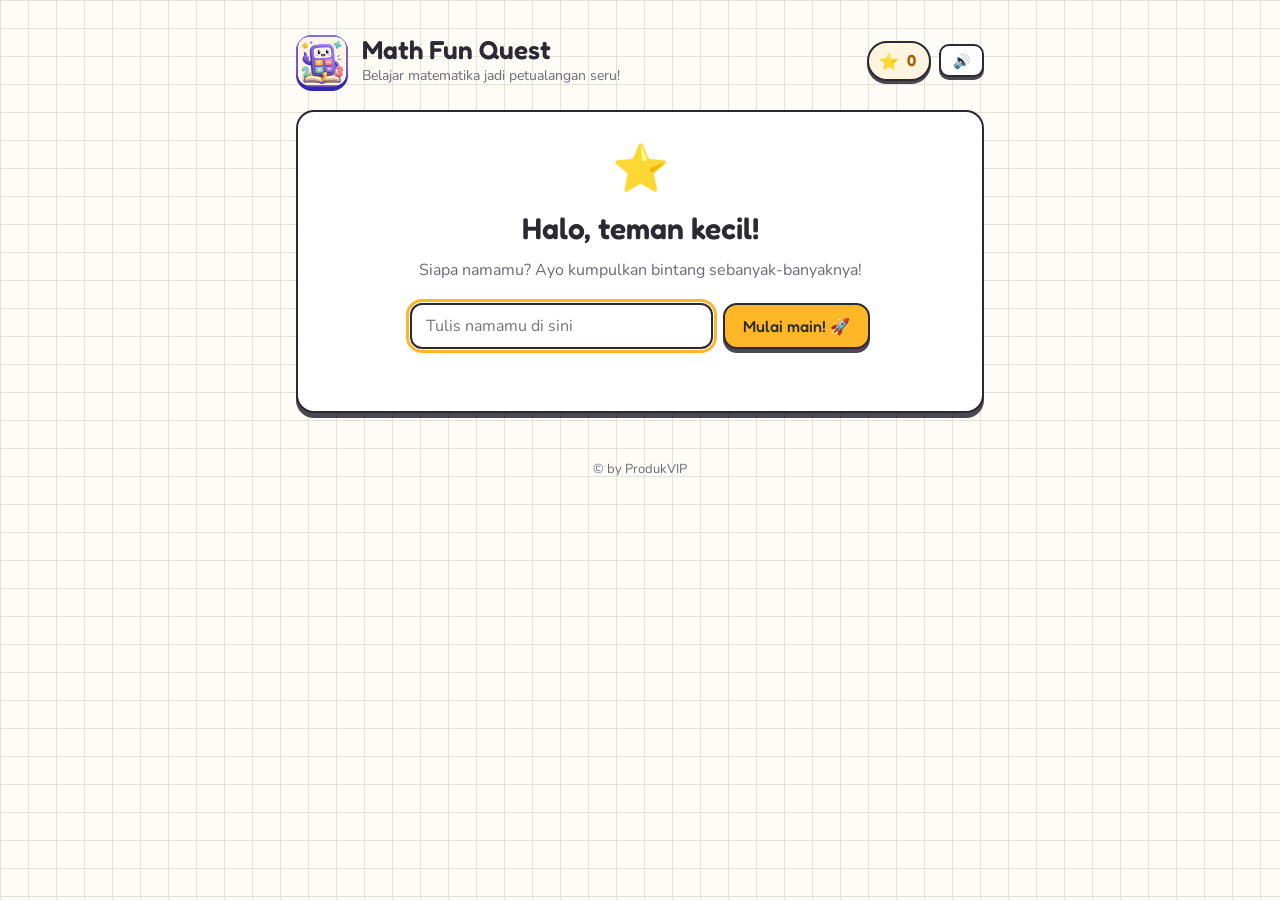
<file: index.html>
<!DOCTYPE html>
<html lang="id">
<head>
  <meta charset="UTF-8">
  <meta name="viewport" content="width=device-width, initial-scale=1.0, viewport-fit=cover">
  <title>Math Fun Quest — Game Matematika Anak</title>
  <meta name="description" content="Game kuis matematika interaktif untuk anak SD usia 6-12 tahun. Empat level, soal acak, dan penjelasan cara mengerjakan.">

  <!-- Aplikasi bisa dipasang di HP & tablet (PWA) -->
  <link rel="manifest" href="manifest.webmanifest">
  <meta name="theme-color" content="#5B4FD6">
  <link rel="icon" href="assets/icons/favicon-32.png" sizes="32x32" type="image/png">
  <link rel="icon" href="assets/icons/icon-192.png" sizes="192x192" type="image/png">
  <link rel="apple-touch-icon" href="assets/icons/apple-touch-icon.png">
  <meta name="apple-mobile-web-app-capable" content="yes">
  <meta name="apple-mobile-web-app-status-bar-style" content="default">
  <meta name="apple-mobile-web-app-title" content="Math Fun Quest">
  <meta name="mobile-web-app-capable" content="yes">

  <link rel="preconnect" href="https://fonts.googleapis.com">
  <link rel="preconnect" href="https://fonts.gstatic.com" crossorigin>
  <link href="https://fonts.googleapis.com/css2?family=Fredoka:wght@400;500;600&family=Nunito:wght@400;700;800&display=swap" rel="stylesheet">
  <link rel="stylesheet" href="assets/style.css">
</head>
<body>
  <div class="wrap">

    <header class="site-head">
      <div class="logo-badge" id="brand-logo" aria-hidden="true">MQ</div>
      <div>
        <div class="site-title" id="brand-name">Math Fun Quest</div>
        <div class="site-tagline" id="brand-tagline">Belajar matematika jadi petualangan seru!</div>
      </div>
      <div class="head-actions">
        <button class="btn btn-sm btn-install" id="btn-install" aria-label="Pasang aplikasi" title="Pasang aplikasi di perangkat ini" style="display:none">⬇️ Pasang</button>
        <button class="btn btn-sm" id="btn-home-nav" aria-label="Kembali ke beranda" title="Kembali ke beranda" style="display:none">🏠</button>
        <div class="star-badge" id="star-badge" title="Bintang terkumpul">
          <span class="star-badge-ico" aria-hidden="true">⭐</span>
          <span class="star-badge-num" id="star-count">0</span>
        </div>
        <button class="btn btn-sm" id="btn-sound" aria-label="Suara">🔊</button>
      </div>
    </header>

    <!-- Layar sambutan: masukkan nama dulu -->
    <main id="screen-welcome" style="display:none">
      <div class="card welcome-card">
        <div class="welcome-star" aria-hidden="true">⭐</div>
        <h1 class="welcome-title">Halo, teman kecil!</h1>
        <p class="welcome-sub">Siapa namamu? Ayo kumpulkan bintang sebanyak-banyaknya!</p>
        <form id="name-form" class="welcome-form" autocomplete="off" novalidate>
          <input type="text" id="welcome-name" maxlength="20" placeholder="Tulis namamu di sini" aria-label="Nama kamu">
          <button type="submit" class="btn btn-accent">Mulai main! 🚀</button>
        </form>
        <p id="welcome-error" class="welcome-error" role="alert"></p>
      </div>
    </main>

    <!-- Layar pilih permainan: 3 langkah (level → fokus → game) -->
    <main id="screen-select" style="display:none">

      <!-- Langkah 1: pilih level -->
      <div id="step-level">
        <div class="card" style="text-align:center">
          <p class="greet-line" id="greet-line"></p>
          <p style="font-family:var(--font-display);font-weight:500;font-size:20px;margin-bottom:6px">Siap berpetualang?</p>
          <p style="color:var(--ink-soft);font-size:15px">Pilih level sesuai usiamu, lalu pilih fokus materinya. Soal selalu diacak setiap kali bermain!</p>
        </div>

        <div class="mode-row">
          <button class="mode-btn" id="btn-mode-party">
            <span class="mode-ico">👥</span>
            <span class="mode-name">Main Bareng</span>
            <span class="mode-sub">2-4 pemain, satu layar</span>
          </button>
          <button class="mode-btn" id="btn-mode-challenge">
            <span class="mode-ico">🎯</span>
            <span class="mode-name">Tantangan Teman</span>
            <span class="mode-sub">soal sama, beda HP</span>
          </button>
        </div>
        <p class="mode-or">— atau main sendiri, pilih levelmu di bawah —</p>

        <div class="step-bar"><span class="step-dot on">1</span><span class="step-line"></span><span class="step-dot">2</span><span class="step-line"></span><span class="step-dot">3</span></div>
        <h2 class="pick-title">Pilih Level</h2>
        <div id="level-grid" class="pick-grid"></div>

        <div class="card" id="ach-card" style="margin-top:18px">
          <div class="board-title">🎖️ Koleksi Lencana</div>
          <div id="ach-collection" class="ach-collection"></div>
        </div>

        <div class="card" id="board-card" style="margin-top:18px">
          <div class="board-head">
            <div class="board-title">🏆 Papan Juara</div>
            <button class="btn btn-ghost btn-sm" id="btn-board-refresh" title="Segarkan">↻ Segarkan</button>
          </div>
          <p class="board-hint">Ketuk nama untuk melihat rincian skornya.</p>
          <div id="board-list"></div>
        </div>
      </div>

      <!-- Langkah 2: pilih fokus materi -->
      <div id="step-focus" style="display:none"></div>

      <!-- Langkah 3: pilih game -->
      <div id="step-games" style="display:none"></div>
    </main>

    <!-- Layar setup (Main Bareng / Tantangan) -->
    <main id="screen-setup" style="display:none"></main>

    <!-- Layar game -->
    <main id="screen-game" style="display:none">
      <div id="game-stage"></div>
    </main>

    <footer class="site-foot">
      <p id="footer-text">© 2026 Math Fun Quest</p>
      <p style="margin-top:6px">
        <a id="wa-link" href="#" target="_blank" rel="noopener" style="display:none">Hubungi Kami</a>
      </p>
    </footer>

  </div>

  <script src="config.js"></script>
  <script src="assets/questions.js"></script>
  <script src="assets/game.js"></script>
  <script src="assets/pwa.js"></script>
</body>
</html>
</file>
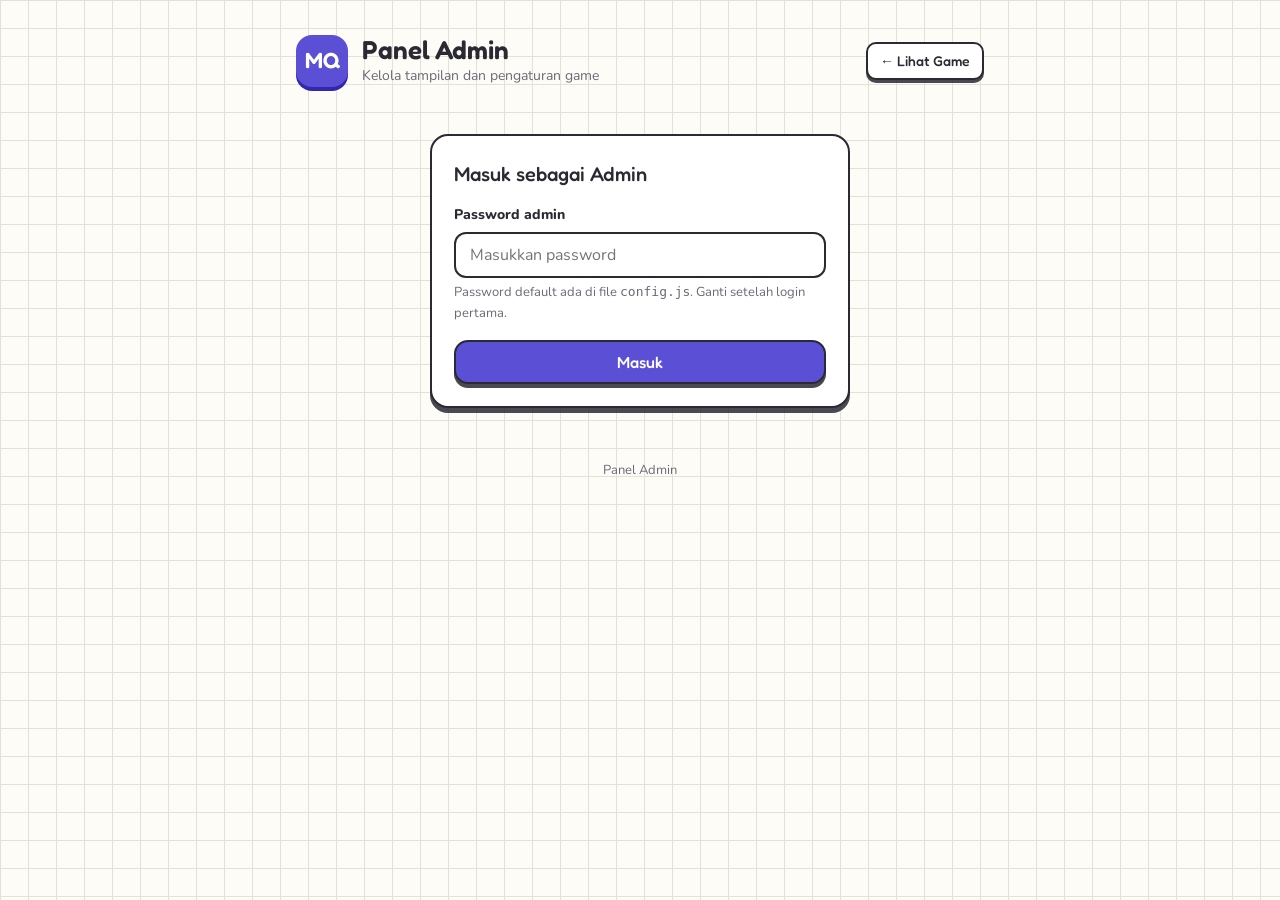
<file: admin.html>
<!DOCTYPE html>
<html lang="id">
<head>
  <meta charset="UTF-8">
  <meta name="viewport" content="width=device-width, initial-scale=1.0">
  <title>Panel Admin — Math Fun Quest</title>
  <meta name="robots" content="noindex">
  <meta name="theme-color" content="#5B4FD6">
  <link rel="icon" href="assets/icons/favicon-32.png" sizes="32x32" type="image/png">
  <link rel="apple-touch-icon" href="assets/icons/apple-touch-icon.png">
  <link rel="preconnect" href="https://fonts.googleapis.com">
  <link rel="preconnect" href="https://fonts.gstatic.com" crossorigin>
  <link href="https://fonts.googleapis.com/css2?family=Fredoka:wght@400;500;600&family=Nunito:wght@400;700;800&display=swap" rel="stylesheet">
  <link rel="stylesheet" href="assets/style.css">
</head>
<body>
  <div class="wrap">

    <header class="site-head">
      <div class="logo-badge" id="brand-logo" aria-hidden="true">MQ</div>
      <div>
        <div class="site-title">Panel Admin</div>
        <div class="site-tagline" id="brand-tagline">Kelola tampilan dan pengaturan game</div>
      </div>
      <div class="head-actions">
        <a class="btn btn-sm" href="index.html">← Lihat Game</a>
        <button class="btn btn-sm" id="btn-logout" style="display:none">Keluar</button>
      </div>
    </header>

    <!-- ================= LOGIN ================= -->
    <main id="screen-login">
      <div class="card" style="max-width:420px;margin:24px auto">
        <p style="font-family:var(--font-display);font-weight:500;font-size:20px;margin-bottom:14px">Masuk sebagai Admin</p>
        <div class="field">
          <label for="login-pass">Password admin</label>
          <input type="password" id="login-pass" placeholder="Masukkan password" autocomplete="current-password">
          <p class="hint">Password default ada di file <code>config.js</code>. Ganti setelah login pertama.</p>
        </div>
        <p id="login-error" style="color:var(--danger);font-weight:700;font-size:14px;display:none;margin-bottom:10px">Password salah. Coba lagi.</p>
        <button class="btn btn-primary" id="btn-login" style="width:100%;justify-content:center">Masuk</button>
      </div>
    </main>

    <!-- ================= DASHBOARD ================= -->
    <main id="screen-admin" style="display:none">

      <div class="admin-note">
        Pengaturan di panel ini tersimpan di browser (localStorage) dan langsung menimpa nilai default —
        cocok untuk uji coba cepat. Untuk perubahan <strong>permanen bagi semua pengunjung</strong>,
        salin hasilnya lewat tab <strong>Backup</strong> lalu tempel ke file <code>config.js</code> sebelum deploy ulang.
      </div>

      <div class="admin-tabs" role="tablist">
        <button class="tab-btn active" data-tab="branding">Branding</button>
        <button class="tab-btn" data-tab="game">Pengaturan Game</button>
        <button class="tab-btn" data-tab="board">Papan Juara</button>
        <button class="tab-btn" data-tab="security">Keamanan</button>
        <button class="tab-btn" data-tab="backup">Backup</button>
      </div>

      <!-- ===== TAB: BRANDING ===== -->
      <section class="tab-panel active" id="tab-branding">
        <div class="card">
          <div class="field">
            <label for="f-appName">Nama aplikasi / brand</label>
            <input type="text" id="f-appName">
          </div>
          <div class="field">
            <label for="f-tagline">Tagline</label>
            <input type="text" id="f-tagline">
          </div>
          <div class="field">
            <label for="f-logoUrl">URL logo (opsional)</label>
            <input type="url" id="f-logoUrl" placeholder="https://contoh.com/logo.png">
            <p class="hint">Kosongkan untuk memakai logo huruf otomatis dari inisial nama brand.</p>
          </div>

          <div class="field">
            <label>Warna tema</label>
            <div style="display:grid;grid-template-columns:repeat(auto-fit,minmax(150px,1fr));gap:12px">
              <div class="color-row"><input type="color" id="f-colorPrimary"><span>Utama</span></div>
              <div class="color-row"><input type="color" id="f-colorAccent"><span>Aksen</span></div>
              <div class="color-row"><input type="color" id="f-colorSuccess"><span>Benar</span></div>
              <div class="color-row"><input type="color" id="f-colorDanger"><span>Salah</span></div>
            </div>
            <p class="hint">Perubahan warna langsung terlihat di panel ini sebagai pratinjau.</p>
          </div>

          <div class="field">
            <label for="f-footerText">Teks footer</label>
            <input type="text" id="f-footerText">
          </div>
          <div class="field">
            <label for="f-contactWa">Nomor WhatsApp (opsional)</label>
            <input type="text" id="f-contactWa" placeholder="6281234567890">
            <p class="hint">Format internasional tanpa tanda +. Kosongkan untuk menyembunyikan tombol kontak.</p>
          </div>
          <div class="field">
            <label for="f-contactLabel">Label tombol kontak</label>
            <input type="text" id="f-contactLabel">
          </div>

          <div class="save-bar">
            <button class="btn btn-primary" data-save>Simpan perubahan</button>
            <a class="btn" href="index.html" target="_blank" rel="noopener">Pratinjau game ↗</a>
          </div>
        </div>
      </section>

      <!-- ===== TAB: GAME ===== -->
      <section class="tab-panel" id="tab-game">
        <div class="card">
          <div class="field">
            <label for="f-questionsPerRound">Jumlah soal per ronde</label>
            <input type="number" id="f-questionsPerRound" min="5" max="20">
            <p class="hint">Tidak berlaku untuk mode Tantangan Teman, yang selalu 10 soal agar adil di semua perangkat.</p>
          </div>

          <div class="field">
            <label for="f-hearts">Jumlah nyawa per ronde</label>
            <input type="number" id="f-hearts" min="1" max="9">
            <p class="hint">Hanya berlaku di mode Main Sendiri. Ronde berakhir bila nyawa habis.</p>
          </div>

          <div class="field">
            <label>Level yang aktif</label>
            <div class="check-row"><input type="checkbox" id="f-lv1"><label for="f-lv1" style="margin:0">Level 1 — <span data-lvname="1"></span></label></div>
            <div class="check-row"><input type="checkbox" id="f-lv2"><label for="f-lv2" style="margin:0">Level 2 — <span data-lvname="2"></span></label></div>
            <div class="check-row"><input type="checkbox" id="f-lv3"><label for="f-lv3" style="margin:0">Level 3 — <span data-lvname="3"></span></label></div>
            <div class="check-row"><input type="checkbox" id="f-lv4"><label for="f-lv4" style="margin:0">Level 4 — <span data-lvname="4"></span></label></div>
          </div>

          <div class="field">
            <label>Nama level (bisa disesuaikan dengan brand)</label>
            <div style="display:grid;gap:10px">
              <input type="text" id="f-lvName1" placeholder="Nama level 1">
              <input type="text" id="f-lvName2" placeholder="Nama level 2">
              <input type="text" id="f-lvName3" placeholder="Nama level 3">
              <input type="text" id="f-lvName4" placeholder="Nama level 4">
            </div>
          </div>

          <div class="check-row"><input type="checkbox" id="f-showLeaderboard"><label for="f-showLeaderboard" style="margin:0">Tampilkan papan juara</label></div>
          <div class="check-row"><input type="checkbox" id="f-soundEnabled"><label for="f-soundEnabled" style="margin:0">Efek suara aktif secara default</label></div>

          <div class="save-bar">
            <button class="btn btn-primary" data-save>Simpan perubahan</button>
          </div>
        </div>
      </section>

      <!-- ===== TAB: PAPAN JUARA ===== -->
      <section class="tab-panel" id="tab-board">
        <div class="card">
          <div class="board-title">🏆 Papan juara saat ini</div>
          <div id="admin-board-list"></div>
          <div class="save-bar" style="margin-top:16px">
            <button class="btn" id="btn-reset-board" style="border-color:var(--danger);color:var(--danger)">Hapus semua skor</button>
          </div>
          <p class="hint" style="margin-top:10px">Papan juara tersimpan per-browser (localStorage), sehingga setiap perangkat pemain punya papannya sendiri.</p>
        </div>
      </section>

      <!-- ===== TAB: KEAMANAN ===== -->
      <section class="tab-panel" id="tab-security">
        <div class="card">
          <div class="field">
            <label for="f-newPass">Password admin baru</label>
            <input type="password" id="f-newPass" placeholder="Minimal 6 karakter" autocomplete="new-password">
          </div>
          <div class="field">
            <label for="f-newPass2">Ulangi password baru</label>
            <input type="password" id="f-newPass2" autocomplete="new-password">
          </div>
          <div class="save-bar">
            <button class="btn btn-primary" id="btn-change-pass">Ganti password</button>
          </div>
          <p class="hint" style="margin-top:12px">
            Catatan: proteksi ini berjalan di sisi browser dan cukup untuk melindungi pengaturan tampilan game.
            Jangan menyimpan data sensitif di aplikasi ini. Untuk keamanan permanen, ganti juga
            <code>adminPassword</code> di file <code>config.js</code> sebelum deploy.
          </p>
        </div>
      </section>

      <!-- ===== TAB: BACKUP ===== -->
      <section class="tab-panel" id="tab-backup">
        <div class="card">
          <div class="field">
            <label for="f-export">Konfigurasi saat ini (JSON)</label>
            <textarea id="f-export" rows="10" spellcheck="false" style="font-family:monospace;font-size:13px"></textarea>
            <p class="hint">Salin JSON ini lalu tempel nilainya ke <code>window.APP_CONFIG</code> di file <code>config.js</code> agar menjadi pengaturan permanen. Atau simpan sebagai backup.</p>
          </div>
          <div class="save-bar">
            <button class="btn btn-primary" id="btn-copy-export">Salin ke clipboard</button>
            <button class="btn" id="btn-import">Terapkan JSON di atas</button>
            <button class="btn" id="btn-reset-config" style="border-color:var(--danger);color:var(--danger)">Kembalikan ke default config.js</button>
          </div>
        </div>
      </section>

    </main>

    <footer class="site-foot">
      <p id="footer-text">Panel Admin</p>
    </footer>
  </div>

  <div class="toast" id="toast">Tersimpan</div>

  <script src="config.js"></script>
  <script src="assets/admin.js"></script>
</body>
</html>
</file>
<file: assets/style.css>
/* Math Fun Quest — Stylesheet
   Warna brand di-inject dari config.js via CSS custom properties. */

:root {
  --brand: #5B4FD6;
  --brand-dark: #4338a8;
  --brand-soft: #edeaff;
  --accent: #FFB627;
  --accent-dark: #8a5a00;
  --accent-soft: #fff2d6;
  --success: #1D9E75;
  --success-soft: #dcf5eb;
  --danger: #E24B4A;
  --danger-soft: #fde7e7;
  --ink: #2b2a33;
  --ink-soft: #6b6a76;
  --paper: #fdfcf7;
  --line: #e4e1d8;
  --card: #ffffff;
  --radius: 18px;
  --font-display: "Fredoka", sans-serif;
  --font-body: "Nunito", sans-serif;
}

* { box-sizing: border-box; margin: 0; padding: 0; -webkit-tap-highlight-color: transparent; }

/* Nyaman untuk sentuhan: hilangkan jeda 300ms & zoom dobel-ketuk pada tombol */
button, a, .btn, .answer, .game-card, .mode-btn, .level-card, .feature-card, .why-card, select, input {
  touch-action: manipulation;
}

body {
  font-family: var(--font-body);
  color: var(--ink);
  background-color: var(--paper);
  /* kertas berpetak seperti buku matematika */
  background-image:
    linear-gradient(var(--line) 1px, transparent 1px),
    linear-gradient(90deg, var(--line) 1px, transparent 1px);
  background-size: 28px 28px;
  min-height: 100vh;
  line-height: 1.6;
  -webkit-text-size-adjust: 100%;
  overflow-x: hidden;
}

/* Cegah teks soal/jawaban panjang meluber ke samping */
.question, .answer, .fb-ex, .mascot-bubble, .game-name, .feature-card p, .why-card p {
  overflow-wrap: break-word;
}

.wrap { max-width: 720px; margin: 0 auto; padding: 24px 16px 60px; }
@supports (padding: max(0px)) {
  .wrap {
    padding-left: max(16px, env(safe-area-inset-left));
    padding-right: max(16px, env(safe-area-inset-right));
    padding-bottom: max(60px, env(safe-area-inset-bottom));
  }
}

/* ---------- Header ---------- */
.site-head {
  display: flex; align-items: center; gap: 14px;
  padding: 10px 0 22px;
}
.logo-badge {
  width: 52px; height: 52px; flex: none;
  border-radius: 16px;
  background: var(--brand);
  color: #fff;
  display: flex; align-items: center; justify-content: center;
  font-family: var(--font-display); font-weight: 600; font-size: 22px;
  box-shadow: 0 4px 0 var(--brand-dark);
  overflow: hidden;
}
.logo-badge img { width: 100%; height: 100%; object-fit: cover; }
.site-head > div { min-width: 0; }
.site-title {
  font-family: var(--font-display);
  font-weight: 600; font-size: 26px; line-height: 1.2;
}
.site-tagline { font-size: 14px; color: var(--ink-soft); }
.head-actions { margin-left: auto; display: flex; gap: 8px; flex: none; align-items: center; }

/* ---------- Kartu & tombol "stiker" ---------- */
.card {
  background: var(--card);
  border: 2px solid var(--ink);
  border-radius: var(--radius);
  box-shadow: 0 5px 0 rgba(43, 42, 51, .85);
  padding: 22px;
  margin-bottom: 18px;
}

.btn {
  font-family: var(--font-display);
  font-weight: 500; font-size: 16px;
  border: 2px solid var(--ink);
  border-radius: 14px;
  background: #fff;
  color: var(--ink);
  padding: 10px 18px;
  cursor: pointer;
  box-shadow: 0 4px 0 rgba(43, 42, 51, .85);
  transition: transform .08s ease, box-shadow .08s ease;
  display: inline-flex; align-items: center; gap: 8px;
  text-decoration: none;
}
.btn:hover { transform: translateY(-1px); }
.btn:active { transform: translateY(3px); box-shadow: 0 1px 0 rgba(43,42,51,.85); }
.btn:focus-visible { outline: 3px solid var(--accent); outline-offset: 2px; }
.btn-primary { background: var(--brand); color: #fff; }
.btn-accent { background: var(--accent); color: var(--ink); }
.btn-ghost { box-shadow: none; border-color: var(--line); background: transparent; }
.btn-sm { font-size: 14px; padding: 6px 12px; border-radius: 10px; box-shadow: 0 3px 0 rgba(43,42,51,.85); }
.btn[disabled] { opacity: .5; cursor: default; }
.btn-install { background: var(--accent); color: var(--ink); white-space: nowrap; }


/* ---------- Layar sambutan / nama ---------- */
.welcome-card { text-align: center; padding: 34px 22px; }
.welcome-star {
  font-size: 46px; line-height: 1;
  animation: pop-bounce 2.4s ease-in-out infinite;
}
.welcome-title {
  font-family: var(--font-display); font-weight: 600; font-size: 30px;
  margin: 12px 0 6px;
}
.welcome-sub { color: var(--ink-soft); font-size: 16px; margin-bottom: 20px; }
.welcome-form {
  display: flex; gap: 10px; justify-content: center; flex-wrap: wrap;
  max-width: 460px; margin: 0 auto;
}
.welcome-form input[type=text] { flex: 1 1 200px; min-width: 0; }
.welcome-form .btn { flex: none; }
.welcome-error { color: var(--danger); font-weight: 700; font-size: 14px; margin-top: 10px; min-height: 18px; }

.greet-line {
  font-family: var(--font-display); font-weight: 600; font-size: 22px;
  color: var(--brand); margin-bottom: 4px;
}
.greet-line .greet-change {
  font-family: var(--font-body); font-weight: 700; font-size: 13px;
  color: var(--ink-soft); text-decoration: underline; cursor: pointer;
  background: none; border: none; margin-left: 8px; padding: 0;
}

@keyframes pop-bounce {
  0%, 100% { transform: translateY(0) rotate(-6deg); }
  50% { transform: translateY(-8px) rotate(6deg); }
}

/* ---------- Pilih level ---------- */
.level-grid { display: grid; gap: 14px; }
.level-card {
  display: flex; align-items: center; gap: 16px;
  width: 100%; text-align: left;
  background: var(--card);
  border: 2px solid var(--ink);
  border-radius: var(--radius);
  box-shadow: 0 5px 0 rgba(43,42,51,.85);
  padding: 18px 20px;
  cursor: pointer;
  transition: transform .08s ease;
  font-family: var(--font-body);
}
.level-card:hover { transform: translateY(-2px); }
.level-card:active { transform: translateY(2px); box-shadow: 0 2px 0 rgba(43,42,51,.85); }
.level-num {
  width: 54px; height: 54px; flex: none;
  border-radius: 50%;
  display: flex; align-items: center; justify-content: center;
  font-family: var(--font-display); font-weight: 600; font-size: 24px;
  border: 2px solid var(--ink);
}
.lv-1 .level-num { background: var(--brand-soft); color: var(--brand); }
.lv-2 .level-num { background: var(--success-soft); color: var(--success); }
.lv-3 .level-num { background: var(--accent-soft); color: var(--accent-dark); }
.level-name { font-family: var(--font-display); font-weight: 500; font-size: 19px; }
.level-desc { font-size: 14px; color: var(--ink-soft); }

/* ---------- Badge bintang di header ---------- */
.star-badge {
  display: inline-flex; align-items: center; gap: 6px;
  background: var(--accent-soft); border: 2px solid var(--ink);
  border-radius: 999px; padding: 5px 12px 5px 10px;
  box-shadow: 0 3px 0 rgba(43,42,51,.85);
  font-family: var(--font-display); font-weight: 600;
}
.star-badge-ico { font-size: 16px; line-height: 1; }
.star-badge-num { color: var(--accent-dark); min-width: 12px; text-align: center; }
.star-badge.pop { animation: badge-pop .45s ease; }
@keyframes badge-pop {
  0% { transform: scale(1); }
  40% { transform: scale(1.28) rotate(-6deg); }
  100% { transform: scale(1); }
}

/* ---------- Maskot ---------- */
.mascot {
  position: relative;
  display: flex; align-items: center; gap: 12px;
  margin-bottom: 14px;
}
.mascot-face {
  width: 56px; height: 56px; flex: none;
  display: flex; align-items: center; justify-content: center;
  font-size: 34px; line-height: 1;
  background: var(--brand-soft); border: 2px solid var(--ink);
  border-radius: 50%; box-shadow: 0 4px 0 rgba(43,42,51,.85);
}
.mascot-face.react { animation: mascot-react .5s ease; }
@keyframes mascot-react {
  0% { transform: scale(1); }
  30% { transform: scale(1.25) rotate(8deg); }
  60% { transform: scale(.95) rotate(-6deg); }
  100% { transform: scale(1); }
}
.mascot-bubble {
  position: relative;
  background: #fff; border: 2px solid var(--ink); border-radius: 14px;
  padding: 8px 14px; font-weight: 700; font-size: 15px;
  box-shadow: 0 3px 0 rgba(43,42,51,.85);
}
.mascot-bubble::before {
  content: ""; position: absolute; left: -9px; top: 50%; transform: translateY(-50%);
  border-top: 7px solid transparent; border-bottom: 7px solid transparent;
  border-right: 9px solid var(--ink);
}
.float-pts {
  position: absolute; left: 20px; top: 0;
  font-family: var(--font-display); font-weight: 600; font-size: 24px;
  color: var(--success); pointer-events: none; z-index: 5;
  animation: float-up 1.1s ease forwards;
}
@keyframes float-up {
  0% { transform: translateY(6px); opacity: 0; }
  25% { opacity: 1; }
  100% { transform: translateY(-42px); opacity: 0; }
}

/* ---------- Bonus kecepatan ---------- */
.bonus-wrap { margin: 2px 0 16px; }
.bonus-label { font-size: 12px; font-weight: 800; color: var(--accent-dark); }
.bonus-track {
  height: 9px; border: 2px solid var(--ink); border-radius: 999px;
  background: #fff; overflow: hidden; margin-top: 5px;
}
.bonus-fill {
  height: 100%; width: 100%;
  background: linear-gradient(90deg, var(--accent), var(--danger));
}
.flames { letter-spacing: -2px; }
.q-card { animation: q-enter .35s cubic-bezier(.2,.9,.3,1.2) both; }
@keyframes q-enter {
  0% { transform: translateY(14px) scale(.98); opacity: 0; }
  100% { transform: translateY(0) scale(1); opacity: 1; }
}
.hud .pill.bump { animation: pill-bump .4s ease; }
@keyframes pill-bump {
  0% { transform: scale(1); }
  45% { transform: scale(1.35); background: var(--accent); }
  100% { transform: scale(1); }
}
.answer.shake { animation: shake .4s ease; }
@keyframes shake {
  10%, 90% { transform: translateX(-2px); }
  20%, 80% { transform: translateX(4px); }
  30%, 50%, 70% { transform: translateX(-7px); }
  40%, 60% { transform: translateX(7px); }
}

/* ---------- Nyawa / hati ---------- */
.hearts { margin-left: 8px; letter-spacing: 1px; white-space: nowrap; }
.hearts .heart { color: var(--danger); font-size: 15px; transition: transform .2s ease; display: inline-block; }
.hearts .heart.lost { color: var(--line); transform: scale(.8); }
.hearts.hit { animation: hearts-hit .45s ease; }
@keyframes hearts-hit {
  0%, 100% { transform: translateX(0); }
  25% { transform: translateX(-4px) scale(1.1); }
  75% { transform: translateX(4px); }
}

/* ---------- Hitung mundur ---------- */
.countdown-ov {
  position: fixed; inset: 0; z-index: 60;
  display: flex; align-items: center; justify-content: center;
  background: rgba(43, 42, 51, .55); backdrop-filter: blur(2px);
}
.countdown-num {
  font-family: var(--font-display); font-weight: 600; color: #fff;
  font-size: 120px; line-height: 1;
  text-shadow: 0 6px 0 rgba(0,0,0,.25);
  animation: count-pop .7s ease forwards;
}
.countdown-num.go { color: var(--accent); font-size: 84px; animation: count-go .62s ease forwards; }
@keyframes count-pop {
  0% { transform: scale(.3); opacity: 0; }
  30% { transform: scale(1.15); opacity: 1; }
  70% { transform: scale(1); opacity: 1; }
  100% { transform: scale(.8); opacity: 0; }
}
@keyframes count-go {
  0% { transform: scale(.4) rotate(-8deg); opacity: 0; }
  40% { transform: scale(1.2) rotate(4deg); opacity: 1; }
  100% { transform: scale(1.05); opacity: 1; }
}

/* ---------- Lencana: baru terbuka (hasil) ---------- */
.gameover-tag {
  display: inline-block; font-family: var(--font-display); font-weight: 600;
  background: var(--danger-soft); color: var(--danger);
  border: 2px solid var(--danger); border-radius: 999px;
  padding: 4px 16px; margin-bottom: 12px;
}
.badges-panel {
  border: 2px dashed var(--accent); background: var(--accent-soft);
  border-radius: 14px; padding: 14px; margin: 4px auto 16px; max-width: 380px;
}
.badges-head { font-family: var(--font-display); font-weight: 600; margin-bottom: 10px; }
.badge-new {
  display: flex; align-items: center; gap: 12px; text-align: left;
  background: #fff; border: 2px solid var(--ink); border-radius: 12px;
  padding: 8px 12px; margin-bottom: 8px;
  animation: badge-drop .5s cubic-bezier(.2,.9,.3,1.3) both;
}
.badge-new:last-child { margin-bottom: 0; }
.badge-ico { font-size: 30px; flex: none; }
.badge-txt { display: flex; flex-direction: column; }
.badge-desc { font-size: 13px; color: var(--ink-soft); font-weight: 700; }
@keyframes badge-drop {
  0% { transform: translateY(-14px) scale(.9); opacity: 0; }
  100% { transform: translateY(0) scale(1); opacity: 1; }
}

/* ---------- Lencana: koleksi (home) ---------- */
.ach-collection {
  display: grid; grid-template-columns: repeat(auto-fill, minmax(90px, 1fr)); gap: 10px;
}
.ach-item {
  display: flex; flex-direction: column; align-items: center; gap: 4px; text-align: center;
  border: 2px solid var(--line); border-radius: 14px; padding: 12px 6px;
  background: var(--paper); opacity: .6;
}
.ach-item.got { opacity: 1; border-color: var(--ink); background: #fff; box-shadow: 0 3px 0 rgba(43,42,51,.85); }
.ach-ico { font-size: 28px; line-height: 1; }
.ach-name { font-size: 12px; font-weight: 800; }
.ach-item.got .ach-name { color: var(--brand); }

/* ---------- Pilihan mode (Main Bareng / Tantangan) ---------- */
.mode-row { display: grid; grid-template-columns: 1fr 1fr; gap: 12px; margin-bottom: 8px; }
.mode-btn {
  display: flex; flex-direction: column; align-items: center; gap: 2px; text-align: center;
  background: var(--card); border: 2px solid var(--ink); border-radius: var(--radius);
  box-shadow: 0 5px 0 rgba(43,42,51,.85); padding: 16px 12px; cursor: pointer;
  font-family: var(--font-body); transition: transform .08s ease;
}
.mode-btn:hover { transform: translateY(-2px); }
.mode-btn:active { transform: translateY(2px); box-shadow: 0 2px 0 rgba(43,42,51,.85); }
.mode-ico { font-size: 30px; line-height: 1; }
.mode-name { font-family: var(--font-display); font-weight: 600; font-size: 17px; }
.mode-sub { font-size: 12px; color: var(--ink-soft); font-weight: 700; }
.mode-or { text-align: center; color: var(--ink-soft); font-size: 13px; font-weight: 700; margin: 4px 0 14px; }

/* ---------- Alur 3 langkah (level → fokus → game) ---------- */
.step-bar { display: flex; align-items: center; justify-content: center; gap: 6px; margin: 6px 0 16px; }
.step-dot {
  width: 30px; height: 30px; flex: none; border-radius: 50%;
  display: flex; align-items: center; justify-content: center;
  font-family: var(--font-display); font-weight: 600; font-size: 15px;
  background: var(--card); color: var(--ink-soft); border: 2px solid var(--line);
}
.step-dot.on {
  background: var(--brand); color: #fff; border-color: var(--ink);
  box-shadow: 0 3px 0 rgba(43,42,51,.85);
}
.step-line { width: 26px; height: 3px; background: var(--line); border-radius: 999px; }

.pick-head { text-align: center; margin-bottom: 16px; }
.pick-crumb {
  display: inline-block; font-size: 12px; font-weight: 800;
  background: var(--card); border: 2px solid var(--line); border-radius: 999px;
  padding: 3px 12px; margin-bottom: 8px;
}
.pick-crumb.lv-1 { color: var(--brand); }
.pick-crumb.lv-2 { color: var(--success); }
.pick-crumb.lv-3 { color: var(--accent-dark); }
.pick-crumb.lv-4 { color: var(--danger); }
.pick-title { font-family: var(--font-display); font-weight: 600; font-size: 24px; text-align: center; margin-bottom: 4px; }
.pick-desc { color: var(--ink-soft); font-size: 14px; }

.pick-grid { display: grid; grid-template-columns: repeat(2, 1fr); gap: 12px; }
.pick-card {
  display: flex; flex-direction: column; align-items: center; gap: 3px; text-align: center;
  background: var(--card); border: 2px solid var(--ink); border-radius: var(--radius);
  box-shadow: 0 5px 0 rgba(43,42,51,.85); padding: 18px 12px; cursor: pointer;
  font-family: var(--font-body); transition: transform .08s ease;
}
.pick-card:hover { transform: translateY(-2px); }
.pick-card:active { transform: translateY(2px); box-shadow: 0 2px 0 rgba(43,42,51,.85); }
.pick-card:focus-visible { outline: 3px solid var(--accent); outline-offset: 2px; }
.pick-badge, .pick-ico {
  width: 48px; height: 48px; flex: none; border-radius: 50%; margin-bottom: 6px;
  display: flex; align-items: center; justify-content: center;
  font-family: var(--font-display); font-weight: 600; font-size: 24px;
  border: 2px solid var(--ink); background: var(--brand-soft);
}
.pick-ico { border: none; font-family: var(--font-body); }
.pick-card.lv-1 .pick-badge, .pick-card.lv-1 .pick-ico { background: var(--brand-soft); color: var(--brand); }
.pick-card.lv-2 .pick-badge, .pick-card.lv-2 .pick-ico { background: var(--success-soft); color: var(--success); }
.pick-card.lv-3 .pick-badge, .pick-card.lv-3 .pick-ico { background: var(--accent-soft); color: var(--accent-dark); }
.pick-card.lv-4 .pick-badge, .pick-card.lv-4 .pick-ico { background: var(--danger-soft); color: var(--danger); }
.pick-name { font-family: var(--font-display); font-weight: 600; font-size: 17px; }
.pick-sub { font-size: 12.5px; color: var(--ink-soft); font-weight: 700; }
.pick-count {
  margin-top: 6px; font-size: 11.5px; font-weight: 800; color: var(--ink-soft);
  background: var(--paper); border: 2px solid var(--line); border-radius: 999px; padding: 2px 10px;
}
.pick-card.mix { border-style: dashed; }
.pick-card.mix .pick-ico { background: var(--accent); }

@media (max-width: 420px) {
  .pick-card { padding: 14px 10px; }
  .pick-name { font-size: 15px; }
  .pick-sub { font-size: 11.5px; }
}

/* ---------- Katalog permainan (grid per kategori) ---------- */
.cat { margin-bottom: 26px; }
.cat-head { display: flex; align-items: center; justify-content: space-between; gap: 10px; margin-bottom: 12px; }
.cat-title { font-family: var(--font-display); font-weight: 600; font-size: 21px; }
.cat-title.lv-1 { color: var(--brand); }
.cat-title.lv-2 { color: var(--success); }
.cat-title.lv-3 { color: var(--accent-dark); }
.cat-title.lv-4 { color: var(--danger); }
.cat-count {
  flex: none; font-size: 12px; font-weight: 800; color: var(--ink-soft);
  background: var(--card); border: 2px solid var(--line); border-radius: 999px; padding: 3px 12px;
}
.game-grid { display: grid; grid-template-columns: repeat(3, 1fr); gap: 12px; }
.game-card {
  display: flex; flex-direction: column; align-items: center; gap: 3px; text-align: center;
  background: var(--card); border: 2px solid var(--ink); border-radius: 16px;
  box-shadow: 0 4px 0 rgba(43,42,51,.85); padding: 16px 10px; cursor: pointer;
  font-family: var(--font-body); transition: transform .08s ease;
}
.game-card:hover { transform: translateY(-2px); }
.game-card:active { transform: translateY(2px); box-shadow: 0 2px 0 rgba(43,42,51,.85); }
.game-card:focus-visible { outline: 3px solid var(--accent); outline-offset: 2px; }
.game-ico {
  width: 54px; height: 54px; border-radius: 50%; margin-bottom: 6px;
  display: flex; align-items: center; justify-content: center; font-size: 26px;
  background: var(--brand-soft);
}
.game-card.lv-1 .game-ico { background: var(--brand-soft); }
.game-card.lv-2 .game-ico { background: var(--success-soft); }
.game-card.lv-3 .game-ico { background: var(--accent-soft); }
.game-card.lv-4 .game-ico { background: var(--danger-soft); }
.game-name { font-family: var(--font-display); font-weight: 600; font-size: 16px; }
.game-sub { font-size: 12.5px; color: var(--ink-soft); font-weight: 700; }
.game-card.mix { border-style: dashed; }
.game-card.mix .game-ico { background: var(--accent); }

@media (max-width: 560px) {
  .game-grid { grid-template-columns: repeat(2, 1fr); }
}

/* ---------- Layar setup ---------- */
.setup-title { font-family: var(--font-display); font-weight: 600; font-size: 24px; margin: 6px 0; }
.setup-desc { color: var(--ink-soft); font-size: 15px; margin-bottom: 16px; }
.setup-back { margin-bottom: 10px; }
.btn-big { width: 100%; justify-content: center; font-size: 18px; padding: 13px; margin-top: 6px; }
.party-name-row { display: flex; gap: 8px; margin-bottom: 8px; }
.party-name-row input { flex: 1; }
.party-del { flex: none; background: var(--danger-soft); border-color: var(--danger); color: var(--danger); }
.ch-levels { display: grid; gap: 8px; }
.ch-level { justify-content: center; }
.ch-sep { border: none; border-top: 2px dashed var(--line); margin: 18px 0; }
.ch-result { text-align: center; border: 2px dashed var(--accent); background: var(--accent-soft); border-radius: 14px; padding: 16px; margin-top: 12px; }
.ch-code-big { font-family: var(--font-display); font-weight: 600; font-size: 40px; letter-spacing: 4px; color: var(--brand); }
.ch-code-cap { font-size: 13px; color: var(--ink-soft); font-weight: 700; margin-bottom: 12px; }
.ch-link { display: flex; gap: 8px; }
.ch-link input { flex: 1; font-size: 13px; }

/* ---------- Serah-terima (Main Bareng) ---------- */
.handoff { text-align: center; padding: 26px 20px; animation: q-enter .35s ease both; }
.handoff-emoji { font-size: 48px; animation: pop-bounce 2s ease-in-out infinite; }
.handoff-turn { font-family: var(--font-display); font-weight: 600; font-size: 26px; margin: 8px 0 2px; }
.handoff-sub { color: var(--ink-soft); font-size: 15px; margin-bottom: 16px; }
.handoff-board { list-style: none; max-width: 300px; margin: 0 auto 18px; }
.handoff-board li { display: flex; justify-content: space-between; align-items: center; padding: 7px 10px; border-bottom: 1.5px dashed var(--line); font-weight: 700; }
.handoff-board li:last-child { border-bottom: none; }
.handoff-board li.me { background: var(--brand-soft); border-radius: 10px; border-bottom: none; }

/* ---------- HUD multiplayer ---------- */
.turn-name { font-family: var(--font-display); font-weight: 600; color: var(--brand); }
.party-strip { display: flex; flex-wrap: wrap; gap: 6px; margin-bottom: 14px; }
.party-chip {
  font-size: 13px; font-weight: 700; padding: 4px 10px; border-radius: 999px;
  border: 2px solid var(--line); background: var(--card);
}
.party-chip.on { border-color: var(--ink); background: var(--brand-soft); color: var(--brand); }
.party-chip b { font-family: var(--font-display); }
.challenge-strip {
  font-size: 13px; font-weight: 700; text-align: center; color: var(--accent-dark);
  background: var(--accent-soft); border: 2px solid var(--accent); border-radius: 10px;
  padding: 6px 12px; margin-bottom: 10px;
}

/* ---------- Podium (hasil Main Bareng) ---------- */
.party-champ { font-family: var(--font-display); font-weight: 600; font-size: 22px; margin-bottom: 14px; }
.podium { list-style: none; text-align: left; max-width: 380px; margin: 0 auto 18px; }
.podium-row { display: flex; align-items: center; gap: 12px; padding: 10px; border-bottom: 1.5px dashed var(--line); cursor: pointer; border-radius: 10px; transition: background .12s ease; }
.podium-row:last-child { border-bottom: none; }
.podium-row:hover { background: var(--brand-soft); }
.podium-row:focus-visible { outline: 3px solid var(--accent); outline-offset: 2px; }
.podium-name { min-width: 0; }
.podium-row.win { background: var(--accent-soft); border-radius: 12px; border-bottom: none; }
.podium-medal { font-size: 26px; flex: none; }
.podium-name { flex: 1; font-weight: 800; }
.podium-meta { font-size: 12px; color: var(--ink-soft); font-weight: 700; }
.podium-score { font-family: var(--font-display); font-weight: 600; font-size: 22px; color: var(--brand); }

/* ---------- Hasil tantangan ---------- */
.challenge-badge {
  display: inline-block; font-family: var(--font-display); font-weight: 600;
  background: var(--accent-soft); color: var(--accent-dark);
  border: 2px solid var(--accent); border-radius: 999px; padding: 4px 16px; margin-bottom: 10px;
}
.ch-board { text-align: left; max-width: 360px; margin: 4px auto 16px; }
.ch-board-head { font-family: var(--font-display); font-weight: 600; margin-bottom: 6px; }
.board-list-row { display: flex; align-items: center; gap: 12px; padding: 8px 4px; border-bottom: 1.5px dashed var(--line); font-weight: 700; }
.board-list-row:last-child { border-bottom: none; }

/* ---------- Game ---------- */
.hud {
  display: flex; justify-content: space-between; align-items: center;
  font-size: 14px; color: var(--ink-soft); margin-bottom: 8px;
  font-weight: 700;
}
.hud .pill {
  background: var(--card); border: 2px solid var(--ink);
  border-radius: 999px; padding: 2px 12px; margin-left: 6px;
  color: var(--ink); font-weight: 700;
}
.progress {
  height: 12px; border: 2px solid var(--ink); border-radius: 999px;
  background: #fff; overflow: hidden; margin-bottom: 20px;
}
.progress > div {
  height: 100%; background: var(--accent); width: 0%;
  transition: width .3s ease;
}
.topic-tag {
  display: inline-block; font-size: 13px; font-weight: 800;
  background: var(--brand-soft); color: var(--brand);
  border-radius: 999px; padding: 4px 14px; margin-bottom: 10px;
}
.question {
  font-family: var(--font-display); font-weight: 500;
  font-size: 22px; line-height: 1.45; margin-bottom: 18px;
}
.answers { display: grid; gap: 10px; }
.answer {
  text-align: left; font-family: var(--font-body); font-weight: 700;
  font-size: 17px; background: #fff; color: var(--ink);
  border: 2px solid var(--ink); border-radius: 14px;
  padding: 13px 16px; cursor: pointer;
  box-shadow: 0 4px 0 rgba(43,42,51,.85);
  transition: transform .08s ease;
}
.answer:hover { transform: translateY(-1px); background: var(--paper); }
.answer:focus-visible { outline: 3px solid var(--accent); outline-offset: 2px; }
.answer.correct { background: var(--success-soft); border-color: var(--success); color: var(--success); box-shadow: 0 4px 0 var(--success); }
.answer.wrong { background: var(--danger-soft); border-color: var(--danger); color: var(--danger); box-shadow: 0 4px 0 var(--danger); }
.answer.locked { cursor: default; transform: none; }

.feedback {
  margin-top: 16px; border-radius: 14px; padding: 14px 16px;
  border: 2px solid var(--line); background: var(--paper);
}
.feedback.ok { border-color: var(--success); background: var(--success-soft); }
.feedback.no { border-color: var(--danger); background: var(--danger-soft); }
.feedback .fb-title { font-family: var(--font-display); font-weight: 500; margin-bottom: 4px; }
.feedback.ok .fb-title { color: var(--success); }
.feedback.no .fb-title { color: var(--danger); }
.feedback .fb-ex { font-size: 15px; }
.feedback .fb-ex strong { font-weight: 800; }

/* Tombol kembali di bawah setiap soal */
.q-back { text-align: center; margin-top: 14px; }
.q-back .btn { color: var(--ink-soft); }

/* ---------- Hasil ---------- */
.result { text-align: center; padding: 12px 0; }
.stars { font-size: 34px; letter-spacing: 4px; margin-bottom: 10px; }
.stars .on { color: var(--accent); }
.stars .off { color: var(--line); }
.result-score { font-family: var(--font-display); font-weight: 600; font-size: 40px; }
.result-meta { color: var(--ink-soft); font-size: 14px; margin-bottom: 6px; }
.result-msg { font-size: 17px; margin: 10px 0 20px; }
.result-actions { display: flex; gap: 10px; justify-content: center; flex-wrap: wrap; }
.result-saved {
  background: var(--accent-soft); border: 2px solid var(--accent);
  border-radius: 12px; padding: 10px 14px; font-weight: 700;
  max-width: 360px; margin: 0 auto 16px;
}
.result-saved strong { color: var(--accent-dark); }

/* ---------- Leaderboard ---------- */
.board-title {
  font-family: var(--font-display); font-weight: 500; font-size: 20px;
  margin-bottom: 12px; display: flex; align-items: center; gap: 8px;
}
.board-list { list-style: none; }
.board-list li {
  display: flex; align-items: center; gap: 12px;
  padding: 9px 4px; border-bottom: 1.5px dashed var(--line);
  font-weight: 700;
}
.board-list li:last-child { border-bottom: none; }
.board-rank {
  width: 30px; height: 30px; flex: none; border-radius: 50%;
  background: var(--paper); border: 2px solid var(--ink);
  display: flex; align-items: center; justify-content: center;
  font-family: var(--font-display); font-size: 14px;
}
.board-list li:nth-child(1) .board-rank { background: var(--accent); }
.board-name { flex: 1; min-width: 0; }
.board-level { font-size: 12px; color: var(--ink-soft); font-weight: 700; }
.board-score { font-family: var(--font-display); font-weight: 600; color: var(--brand); flex: none; white-space: nowrap; }
.board-empty { color: var(--ink-soft); font-size: 15px; }

/* Header papan juara + tombol segarkan */
.board-head { display: flex; align-items: center; justify-content: space-between; gap: 8px; margin-bottom: 4px; }
.board-head .board-title { margin-bottom: 0; }
.board-hint { font-size: 12.5px; color: var(--ink-soft); font-weight: 700; margin-bottom: 8px; }
#btn-board-refresh.spin { animation: spin-once .5s ease; }
@keyframes spin-once { from { transform: rotate(0); } to { transform: rotate(360deg); } }

/* Baris papan juara bisa diketuk */
.board-row { cursor: pointer; border-radius: 10px; transition: background .12s ease; }
.board-row:hover { background: var(--brand-soft); }
.board-row:focus-visible { outline: 3px solid var(--accent); outline-offset: 2px; }

/* ---------- Modal serbaguna ---------- */
.modal-ov {
  position: fixed; inset: 0; z-index: 70;
  display: flex; align-items: center; justify-content: center; padding: 20px;
  background: rgba(43, 42, 51, .5); backdrop-filter: blur(2px);
  animation: fade-in .18s ease;
}
@keyframes fade-in { from { opacity: 0; } to { opacity: 1; } }
.modal-card {
  position: relative; width: 100%; max-width: 420px;
  background: var(--card); border: 2px solid var(--ink); border-radius: 22px;
  box-shadow: 0 8px 0 rgba(43,42,51,.85); padding: 26px 22px 22px;
  text-align: center; animation: q-enter .3s cubic-bezier(.2,.9,.3,1.2) both;
  max-height: 90vh; overflow-y: auto;
}
.modal-x {
  position: absolute; top: 12px; right: 12px;
  width: 34px; height: 34px; border-radius: 50%;
  border: 2px solid var(--ink); background: #fff; cursor: pointer;
  font-weight: 800; color: var(--ink); line-height: 1;
  box-shadow: 0 3px 0 rgba(43,42,51,.85);
}
.detail-stars { font-size: 24px; letter-spacing: 3px; min-height: 22px; }
.detail-stars .on { color: var(--accent); }
.detail-stars .off { color: var(--line); }
.detail-name { font-family: var(--font-display); font-weight: 600; font-size: 24px; margin: 4px 0 16px; }
.detail-grid { display: grid; grid-template-columns: 1fr 1fr; gap: 10px; margin-bottom: 18px; }
.stat-cell {
  text-align: left; background: var(--paper);
  border: 2px solid var(--line); border-radius: 14px; padding: 10px 12px;
}
.stat-cell-k { font-size: 12px; font-weight: 800; color: var(--ink-soft); }
.stat-cell-v { font-family: var(--font-display); font-weight: 600; font-size: 17px; overflow-wrap: break-word; }
.stat-cell-wide { grid-column: 1 / -1; }
.detail-close { min-width: 120px; }
@media (max-width: 380px) { .detail-grid { grid-template-columns: 1fr; } }

/* ---------- Form ---------- */
.field { margin-bottom: 16px; }
.field label { display: block; font-weight: 800; font-size: 14px; margin-bottom: 6px; }
.field .hint { font-weight: 400; color: var(--ink-soft); font-size: 13px; margin-top: 4px; }
input[type=text], input[type=password], input[type=number], input[type=url], select, textarea {
  width: 100%; font-family: var(--font-body); font-size: 16px;
  border: 2px solid var(--ink); border-radius: 12px;
  padding: 10px 14px; background: #fff; color: var(--ink);
}
input:focus-visible, select:focus-visible, textarea:focus-visible {
  outline: 3px solid var(--accent); outline-offset: 1px;
}
input[type=color] {
  width: 54px; height: 40px; border: 2px solid var(--ink);
  border-radius: 10px; padding: 2px; background: #fff; cursor: pointer;
}
.color-row { display: flex; align-items: center; gap: 12px; }
.color-row span { font-size: 14px; font-weight: 700; }
.check-row { display: flex; align-items: center; gap: 10px; font-weight: 700; margin-bottom: 10px; }
.check-row input { width: 20px; height: 20px; accent-color: var(--brand); }

/* ---------- Admin ---------- */
.admin-tabs { display: flex; gap: 8px; flex-wrap: wrap; margin-bottom: 18px; }
.tab-btn {
  font-family: var(--font-display); font-weight: 500; font-size: 15px;
  border: 2px solid var(--ink); border-radius: 999px;
  background: #fff; padding: 7px 16px; cursor: pointer;
}
.tab-btn.active { background: var(--brand); color: #fff; }
.tab-panel { display: none; }
.tab-panel.active { display: block; }
.admin-note {
  font-size: 13px; color: var(--ink-soft); background: var(--paper);
  border: 1.5px dashed var(--line); border-radius: 12px;
  padding: 10px 14px; margin-bottom: 16px;
}
.save-bar { display: flex; gap: 10px; align-items: center; flex-wrap: wrap; margin-top: 8px; }
.toast {
  position: fixed; left: 50%; bottom: 24px; transform: translateX(-50%) translateY(80px);
  background: var(--ink); color: #fff; font-weight: 700;
  padding: 10px 20px; border-radius: 999px; opacity: 0;
  transition: all .25s ease; z-index: 50; pointer-events: none;
}
.toast.show { opacity: 1; transform: translateX(-50%) translateY(0); }

/* ---------- Footer ---------- */
.site-foot {
  text-align: center; color: var(--ink-soft); font-size: 13px;
  padding-top: 28px;
}
.site-foot a { color: var(--brand); font-weight: 700; }

/* ---------- Confetti ---------- */
.confetti {
  position: fixed; width: 10px; height: 14px; top: -20px;
  z-index: 40; pointer-events: none;
  animation: fall linear forwards;
}
@keyframes fall {
  to { transform: translateY(110vh) rotate(720deg); opacity: .8; }
}

@media (prefers-reduced-motion: reduce) {
  * { animation: none !important; transition: none !important; }
}

@media (max-width: 600px) {
  /* HUD boleh turun ke dua baris agar tidak meluber */
  .hud { flex-wrap: wrap; gap: 4px 10px; font-size: 13px; }
  .hud > span:last-child { margin-left: auto; }
}

@media (max-width: 520px) {
  .site-title { font-size: 21px; }
  .question { font-size: 19px; }
  .head-actions .btn-label { display: none; }
}

@media (max-width: 480px) {
  .wrap { padding-top: 14px; }
  /* Header ringkas */
  .site-head { gap: 10px; padding: 4px 0 14px; }
  .logo-badge { width: 44px; height: 44px; font-size: 18px; border-radius: 13px; box-shadow: 0 3px 0 var(--brand-dark); }
  .site-title { font-size: 18px; }
  .site-tagline { font-size: 12px; line-height: 1.3; }
  .head-actions { gap: 6px; flex: none; }
  .head-actions .btn-sm { padding: 6px 9px; }
  .btn-install { font-size: 0; padding: 6px 8px; }          /* di HP cukup ikonnya saja */
  .btn-install::before { content: "⬇️"; font-size: 15px; }
  .star-badge { padding: 5px 9px 5px 8px; font-size: 15px; }

  /* Kartu & tombol lebih rapat */
  .card { padding: 18px 15px; }
  .btn { padding: 10px 15px; font-size: 15px; }

  /* Game */
  .hud .pill { padding: 2px 9px; margin-left: 4px; }
  .question { font-size: 18px; }
  .answer { font-size: 16px; padding: 12px 14px; }
  .mascot-face { width: 48px; height: 48px; font-size: 26px; }
  .mascot-bubble { font-size: 14px; padding: 7px 12px; }
  .countdown-num { font-size: 84px; }
  .countdown-num.go { font-size: 58px; }

  /* Katalog lebih padat */
  .cat-title { font-size: 18px; }
  .game-card { padding: 14px 8px; }
  .game-ico { width: 48px; height: 48px; font-size: 24px; }
  .result-score { font-size: 34px; }
}

@media (max-width: 360px) {
  .site-tagline { display: none; }
}
</file>
